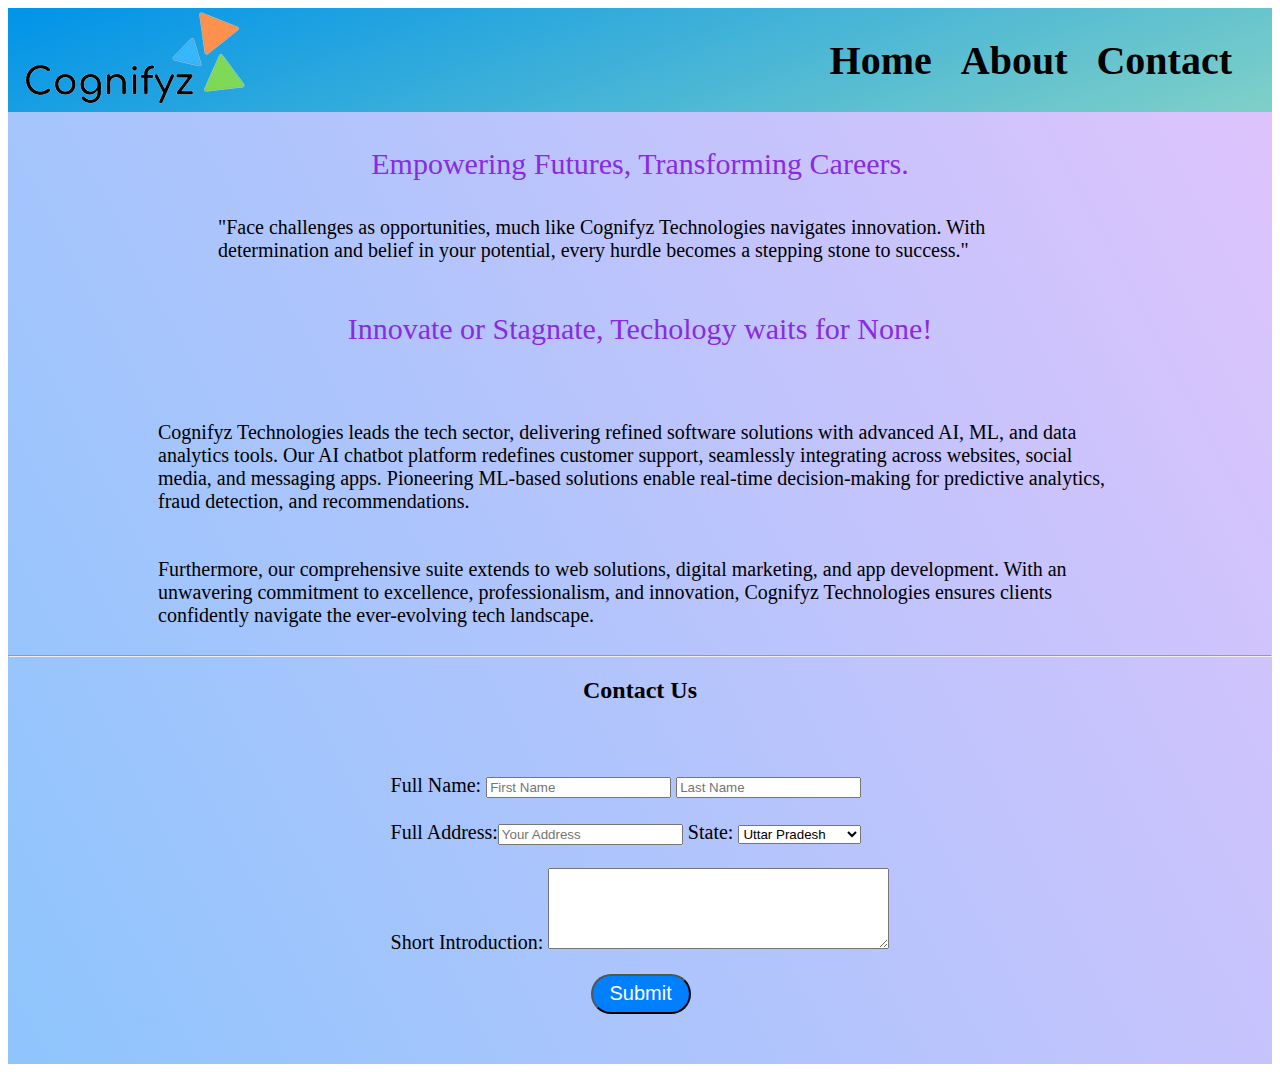
<file: Cognifyz_task/Level1/Task1/index.html>
<!DOCTYPE html>
<html lang="en">
<head>
    <meta charset="UTF-8">
    <meta name="viewport" content="width=device-width, initial-scale=1.0">
    <title>Cognifyz</title>
    <link rel="stylesheet" href="index.css">
</head>
<body>
 <div class="container">

    <nav class="navbar">
        <div class="navdiv">
            <div class="logo"><img src="./Cogniy logo.png" alt="Cognifyz"></div>
            <ul>
                <li><a href="#">Home</a></li>
                <li><a href="#para2">About</a></li>
                <li><a href="#head1">Contact</a></li>
            </ul>
        </div>
      </nav>
     
      <section>
    
       <div class="para">
        Empowering Futures, Transforming Careers.
       </div>
      
       <div class="para1">
        "Face challenges as opportunities, much like Cognifyz Technologies navigates innovation. 
        With determination and belief in your potential, every hurdle becomes a stepping stone to success."
       </div>
    
       <div class="para2" id="para2">
        Innovate or Stagnate, Techology waits for None!
        </div>
   
        <div class="para3">
          <p>
            Cognifyz Technologies leads the tech sector, delivering refined software solutions with advanced AI, ML, and  data analytics tools.
            Our AI chatbot platform redefines customer support, seamlessly integrating across websites, social media, and messaging apps. 
            Pioneering ML-based solutions enable real-time decision-making for predictive analytics, fraud detection, and recommendations.
          </p> 
         </div>
         
         <div class="para4">
          <p>
            Furthermore, our comprehensive suite extends to web solutions, digital marketing, and app development.
             With an unwavering commitment to excellence, professionalism, and innovation, Cognifyz Technologies ensures clients confidently navigate the ever-evolving tech landscape.
          </p>
         </div>
      </section>
    <hr/>

       <h2 id="head1">Contact Us</h2>
   
       <div class="contact">

        <form>
          Full Name: <input type="text" name="name" placeholder="First Name">
          <input type="text" placeholder="Last Name"> <br><br>
           
          Full Address:<input type="text" name="Address" placeholder="Your Address">
          <label for="state">State:</label>
          <select id="state" name="state">
           <option value="Uttar Pradesh">Uttar Pradesh</option>
           <option value="Maharashtra">Maharashtra</option>
           <option value="Chattisgarh">Chattisgarh</option>
           <option value="Tamil Nadu">Tamil Nadu</option>
           <option value="Madhya Pradesh">Madhya Pradesh</option>
          </select><br><br>
          Short Introduction: <textarea  rows="5" cols="40"></textarea><br>
          <input id="button" type="Submit" value="Submit">
          </form>

       </div>
  
 </div>
 
</body>
</html>
</file>
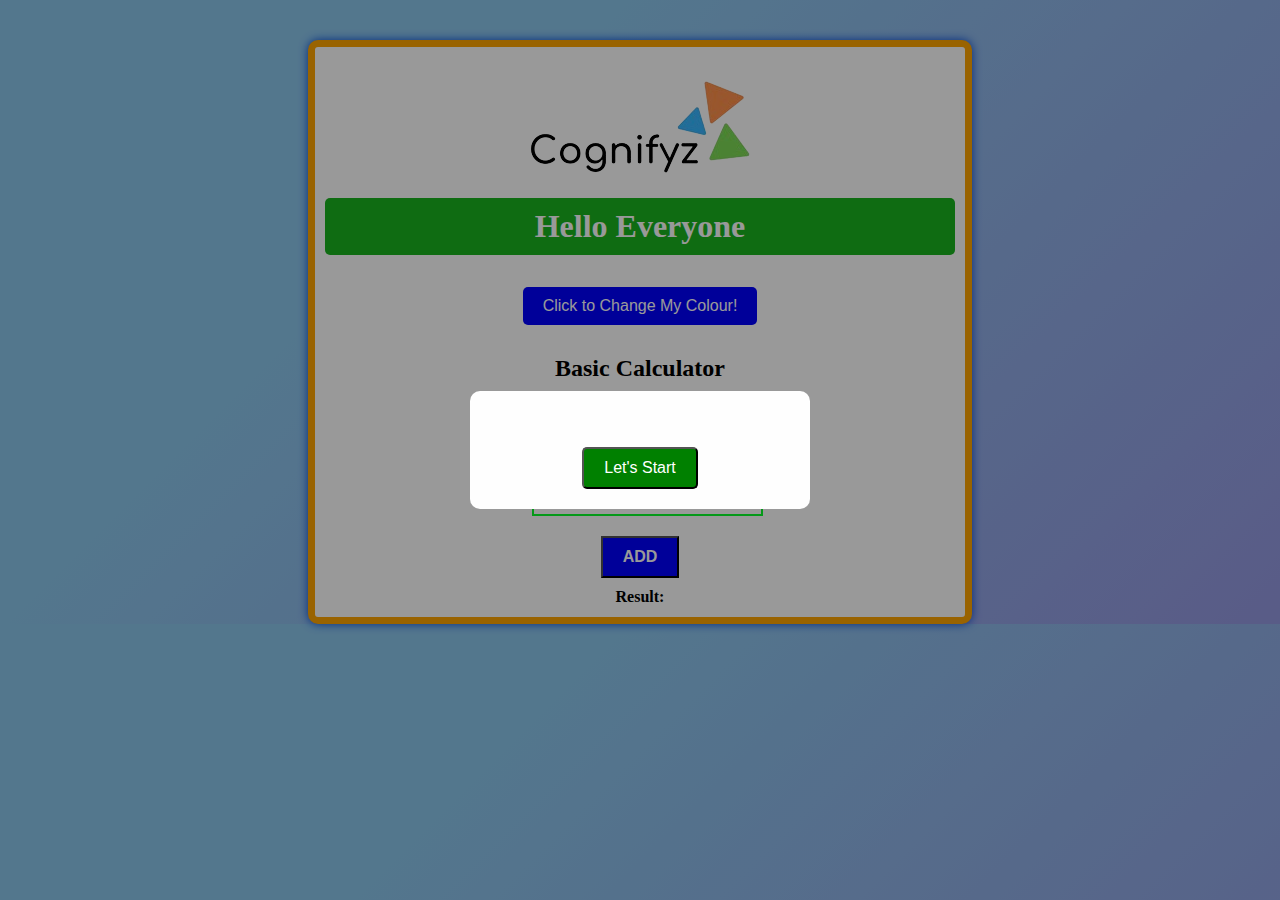
<file: Cognifyz_task/Level1/Task2/index.html>
<!DOCTYPE html>
<html lang="en">
<head>
    <meta charset="UTF-8">
    <meta name="viewport" content="width=device-width, initial-scale=1.0">
    <title>Task 2</title>
    <link rel="stylesheet" href="index.css">
</head>

<body onload="displayGreeting()">
    
    <div class="box">
        <div class="logo">
            <img src="./Cogniy logo.png" alt="Logo" >
        </div>
    <div class="container" style="margin-top: 10px;">
        <h1>Hello Everyone</h1>
        <button class="color-button" onclick="changeColor()">Click to Change My Colour!</button>
    </div>
    <div class="container" >
        <h2>Basic Calculator</h2>
        <input type="number" id="num1" placeholder="Enter First number" required><br>
        <b style="font-size:20px;">+</b>
        <input type="number" id="num2" placeholder="Enter First number" required><br>
        <button class="add-button" onclick="calculateSum()" style="font-weight:bold;" >ADD</button>
        <div class="result-container">
            <span class="result-label">Result:</span>
            <span id="result" style="font-weight: bold;"></span>
        </div>
    </div>
 </div>
    <div id="greetingModal" class="modal">
      <div class="modal-content">
        <p id="greetingMessage"></p>
        <button class="start-button" onclick="closeModal()">Let's Start</button>
      </div>
    </div>
   <script src="./script.js"></script>
</body>
</html>
</file>
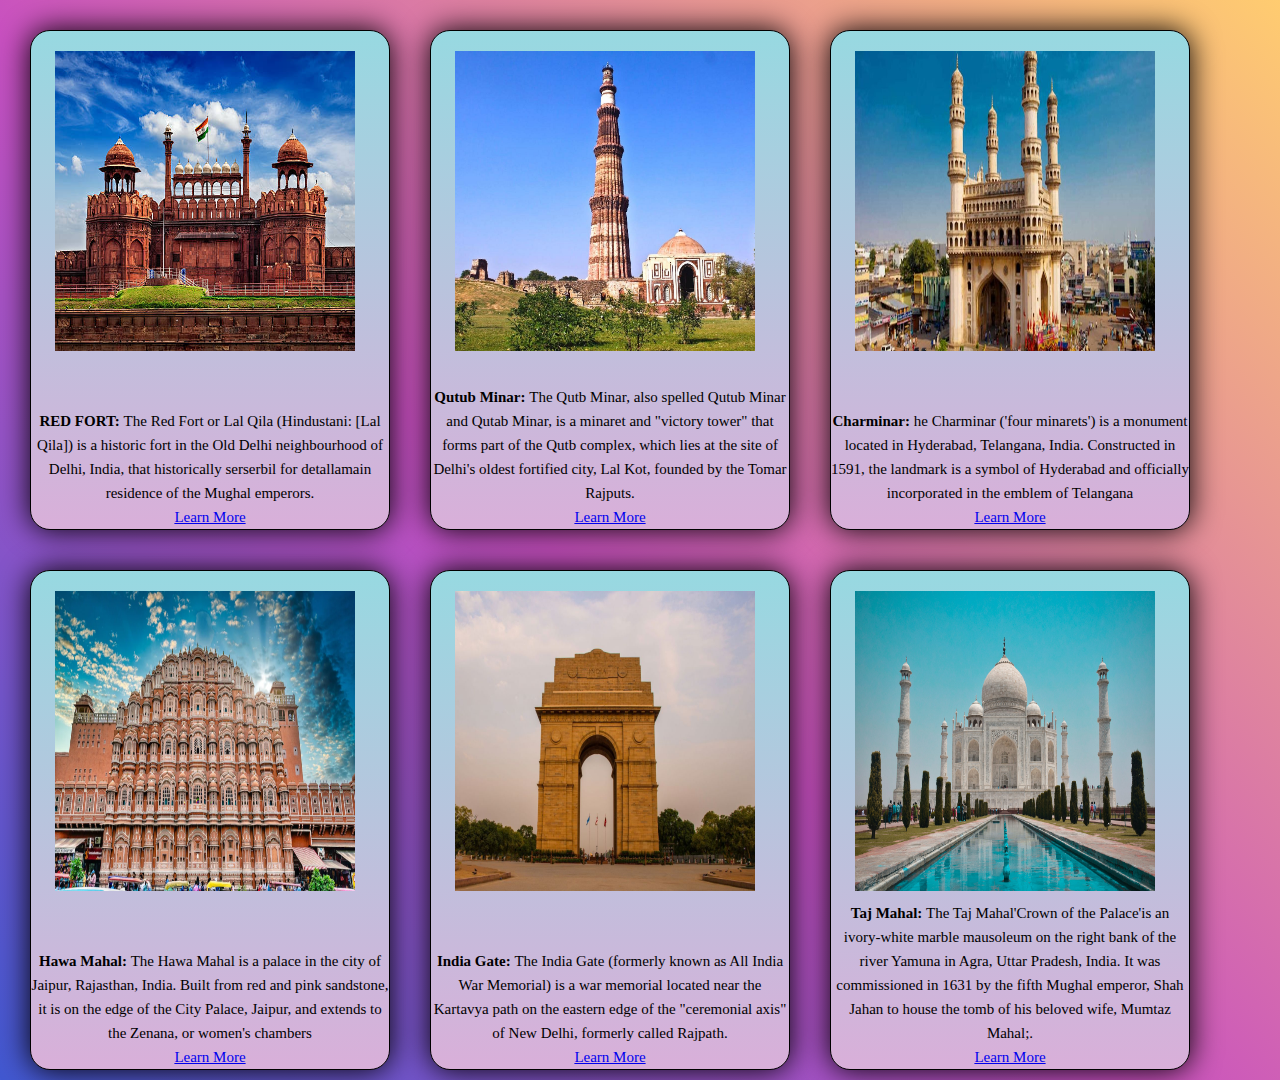
<file: Cognifyz_task/Level2/Task1/index.html>
<!DOCTYPE html>
<html lang="en">
<head>
    <meta charset="UTF-8">
    <meta name="viewport" content="width=device-width, initial-scale=1.0">
    <title>level 2 Task 1</title>
    <link rel="stylesheet" href="./L-2-Task-1.css">
</head>
<body>
    <div class="container">
        <div class="card">
            <div class="card-image">
                <img id="picture"  src="./red fort.jpg" >
            </div>
            <div class="card-content">
                <p><b>RED FORT: </b>The Red Fort or Lal Qila (Hindustani: [Lal Qila]) is a 
                    historic fort in the Old Delhi neighbourhood of Delhi, India, that
                    historically serserbil for detallamain residence of the Mughal emperors.</p>
                    <a href="https://en.wikipedia.org/wiki/Red_Fort">Learn More</a>
            </div>
        </div>

        <!-- card 2 -->
        <div class="card">
            <div class="card-image">
                <img id="picture"  src="./qutub minat.jpg" >
            </div>
            <div class="card-content">
                <p><b>Qutub Minar: </b>The Qutb Minar, also spelled Qutub Minar and Qutab Minar, 
                    is a minaret and "victory tower" that forms part of the Qutb complex, which lies at 
                    the site of Delhi's oldest fortified city, Lal Kot, founded by the Tomar Rajputs.</p>
                    <a href="https://en.wikipedia.org/wiki/Qutb_Minar">Learn More</a>
            </div>
        </div>
        <!-- card 3 -->
        <div class="card">
            <div class="card-image">
                <img id="picture"  src="./charminar.jpg" >
            </div>
            <div class="card-content">
                <p><b>Charminar: </b>he Charminar ('four minarets') is a monument located
                    in Hyderabad, Telangana, India. Constructed in 1591, the landmark is a
                    symbol of Hyderabad and officially incorporated in the emblem of Telangana</p>
                    <a href="https://en.wikipedia.org/wiki/Charminar">Learn More</a>
            </div>
        </div>
        <!-- card 4 -->
        <div class="card">
            <div class="card-image">
                <img id="picture"  src="./hawa mahal.webp">
            </div>
            <div class="card-content">
                <p><b>Hawa Mahal: </b>The Hawa Mahal is a palace in the city of Jaipur, Rajasthan, 
                    India. Built from red and pink sandstone, it is on the edge of the City Palace, Jaipur, 
                    and extends to the Zenana, or women's chambers</p>
                    <a href="https://en.wikipedia.org/wiki/Hawa_Mahal">Learn More</a>
            </div>
        </div>
        <!-- card 5 -->
        <div class="card">
            <div class="card-image">
                <img id="picture"  src="./india gate.jpg" >
            </div>
            <div class="card-content">
                <p><b>India Gate: </b>The India Gate (formerly known as All India War
                    Memorial) is a war memorial located near the Kartavya path on the eastern 
                    edge of the "ceremonial axis" of New Delhi, formerly called Rajpath.</p>
                    <a href="https://en.wikipedia.org/wiki/India_Gate">Learn More</a>
            </div>
        </div>
        <!-- card 6 -->
        <div class="card">
            <div class="card-image">
                <img id="picture" src="./taj mahal.jpeg">
            </div>
            <div class="card-content">
                <p><b>Taj Mahal: </b>The Taj Mahal'Crown of the Palace'is an ivory-white marble
                     mausoleum on the right bank of the river Yamuna in Agra, Uttar Pradesh, India. 
                     It was commissioned in 1631 by the fifth Mughal emperor, Shah Jahan to house the 
                     tomb of his beloved wife, Mumtaz Mahal;.</p>
                    <a href="https://en.wikipedia.org/wiki/Taj_Mahal">Learn More</a>
            </div>
        </div>
    </div>
</body>
</html>
</file>
<file: Cognifyz_task/Level1/Task1/index.css>
*{
    text-decoration: none;
}
.container{
    width: 100%;
    height: 100%;
    background-color: #8EC5FC;
    background-image: linear-gradient(62deg, #8EC5FC 0%, #E0C3FC 100%);

}
.navbar{
    background-color: #0093E9;
    background-image: linear-gradient(160deg, #0093E9 0%, #80D0C7 100%);
    
   font-family: calibri; 
   padding-right: 15px;
    padding-left: 15px; 
}
.navdiv{
    display: flex;
    align-items: center;
    justify-content: space-between;
}
li{
    list-style: none;
    display: inline-block;
}
li a{
         color: black;
         font-size: 40px;
         font-weight: bold;
         margin-right: 25px;
}
li a:hover{
    color: red;
}
.para{
    font-family:calibri;
    font-size: 30px;
    color: blueviolet;
    padding: 15px;
    margin: 20px;
    display: flex;
    justify-content: center;
    align-items: 10px;
}
.para1
{
     font-size: 20px;
     margin-left: 60px;
     padding-left: 150px;
     padding-right: 200px;
   
}
.para2{
    font-family:calibri;
   font-size: 30px;
   color: blueviolet;
   padding: 50px;
   display: flex;
   justify-content: center;
   
}
.para3
{   
     font-size: 20px;
     margin-top: 5px;
     display: flex;
    justify-content: center; 
     padding-left: 150px;
    padding-right: 150px;
}
.para4{
    font-size: 20px;
    margin-top: 5px;
    display: flex;
   justify-content: center; 
    padding-left: 150px;
   padding-right: 150px;
}
#head1{
    font-family:calibri;
    display: flex;
    justify-content: center;
}
#l1{
  display: flex;
  flex-direction: row;
}
.contact{
    font-family:calibri;
    font-size: 20px;
    display: flex;
    justify-content: center;
    padding: 50px;
}
#button{
    height: 40px;
    width: 100px;
    font-size: 20px;
    color: white;
    background-color: #007fff;
    margin-top: 20px;
    margin-left: 200px;
    border-radius: 20px;
}
#button:hover{
    background-color: rgb(255, 25, 0);
}
</file>
<file: Cognifyz_task/Level1/Task2/index.css>
.logo{
    display: flex;
    position: relative;
    margin-top: 20px;
    justify-content: center;
}
body{
    
    font-size: 1rem;
    font-weight: 400;
    display: flex;
    justify-content: center;
    align-items: center;
    height: 100%;
    width: 100%;
    margin: 0;
    margin-top: 40px;
    background-color: #8BC6EC;
    background-image: linear-gradient(135deg, #8BC6EC 33%, #9599E2 99%);

}
.box{
    height: 550px;
    padding: 10px;
    padding-bottom: 10px;
    border: 7px solid orange;
    border-radius: 10px;
    background-color: #fff;
    box-shadow: 0 0 10px rgba(6, 73, 215, 100);
    text-align: center;
    width: 70vh;
}
.color-button{
    padding: 10px 20px;
    font-size: 16px;
    cursor: pointer;
    background-color: blue;
    color: white;
    border: none;
    border-radius: 5px;
    margin: 10px 0;
}
.container{
    margin: 20px 0;
}
input[type="number"]{
    padding: 10px;
    font-size: 16px;
    border: 2px solid rgb(8,255,41);
    margin: 10px 0;
    width: calc(100%-22px);
}
.add-button{
    padding:10px 20px;
    font-size: 16px;
    cursor: pointer;
    background-color: blue;
    color: #fff;
    bottom:none;
    margin: 10px 0; 
}
.add-button:hover{
    background-color: darkblue;
}
.result-label{
    font-weight: bold;
}

.modal{
    display: none;
    position: fixed;
    z-index: 1;
    left: 0;
    top: 0;
    width: 100%;
    height: 100%;
    overflow: auto;
    border-color: rgb(0,0,0);
    background-color: rgba(0, 0, 0, 0.4);
    justify-content: center;
    align-items: center;
}

.modal-content{
    background-color: #fefefe;
    margin: auto;
    padding: 20px;
    bottom: 1px solid #888;
    width: 80%;
    max-width: 300px;
    border-radius: 10px;
    text-align: center;
}
.start-button{
    padding: 10px 20px;
    font-size: 16px;
    cursor: pointer;
    background-color: green;
    color: white;
    bottom: none;
    border-radius: 5px;
    margin-top: 20px;
}
.container h1{
    background-color: #1ab41f;
    color: white;
    padding: 10px;
    border-radius: 5px;
}
</file>
<file: Cognifyz_task/Level2/Task1/L-2-Task-1.css>
*{
    margin: 0;
    padding: 0;
    font-family: cursive;
    box-sizing: border-box;
}
.container{
   
    width: 100%;
    height: auto;
    display: flex;
    flex-direction: row;
    flex-wrap: wrap;
    background-color: #4158D0;
background-image: linear-gradient(43deg, #4158D0 0%, #C850C0 46%, #FFCC70 100%);


} 
#picture{
    
    height: 300px;
    width: 300px;
    margin-top: 20px;
    margin-left: -10px;
}
.card{
    width: 360px;
    height: 500px;
    margin: 10px;
    margin-top:30px ;
    margin-left: 30px;
    font-size: 15px;
    text-align: center;
    line-height: 24px;
    border-radius: 20px;
    display: flex;
    flex-direction: column;
    justify-content: space-between;
    box-shadow: 0px 0px 30px black;
    justify-items: center;
    border: 1px solid black; 
    background-color: #D9AFD9;
background-image: linear-gradient(0deg, #D9AFD9 0%, #97D9E1 100%);

   }
</file>
